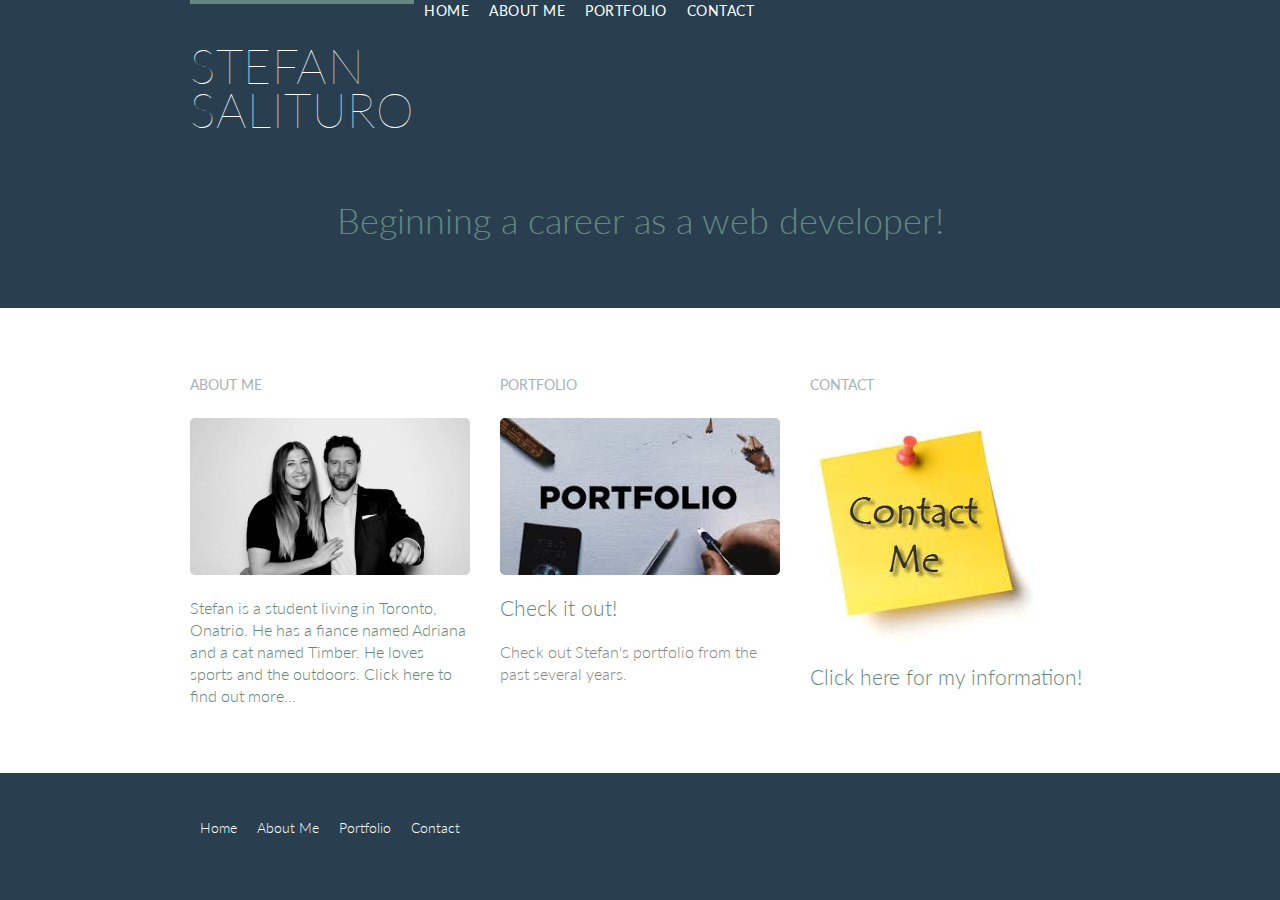
<file: index.html>
<!DOCTYPE html>
<html lang="en-us">

<head>

  <meta charset="UTF-8">

  <title>Bootstrap Responsive Website Homework - Stefan Salituro</title>

  <!-- Bootstrap CDN -->
  <link rel="stylesheet" href="https://maxcdn.bootstrapcdn.com/bootstrap/4.0.0/css/bootstrap.min.css">
  <link rel="stylesheet" href="assets/stylesheets/main.css">
  <link rel="stylesheet" href="http://fonts.googleapis.com/css?family=Lato:100,300,400">

</head>

<body>

    <!-- Header / Navbar Section -->

    <header class="primary-header container group">

        <h1 class="logo">

            <a href="index.html">Stefan <br> Salituro</a>
        </h1>

        <nav class="nav primary-nav">
            <ul>
              <li><a href="index.html">Home</a></li><!--
              --><li><a href="aboutme.html">About Me</a></li><!--
              --><li><a href="portfolio.html">Portfolio</a></li><!--
              --><li><a href="contact.html">Contact</a></li>
            </ul>
          </nav>

    </header>

    <!-- Navbar section -->

    <section class="hero container">

        <h2>Beginning a career as a web developer!</h2>

    </section>

    <!-- Teasers -->

  <section class="row">
  <div class="grid">

    <!-- About Me -->

  <section class="teaser col-1-3">

    <h5>About Me</h5>

      <a href="aboutme.html">

          <img src="assets/images/aboutme.png" alt="About Me">

        <p>Stefan is a student living in Toronto, Onatrio. He has a fiance named Adriana and a cat named Timber. He loves sports and the outdoors. Click here to find out more...</p>
   
    </section><!--

        Portfolio
  
   --><section class="teaser col-1-3">

         <h5>Portfolio</h5>

          <a href="portfolio.html">

              <img src="assets/images/portfolio.jpeg" alt="Portfolio">

            <h3>Check it out!</h3>

          </a>

            <p>Check out Stefan's portfolio from the past several years.</p>

        </section><!--
  
        Contact
  
   --><section class="teaser col-1-3">

         <h5>Contact</h5>

          <a href="contact.html">

            <img src="assets/images/contactme.jpg" alt="Contact Me">

            <h3>Click here for my information!<h3>

          </a>
            
          </section>

    </div>
    </section>

</body>

 <!-- Footer -->

 <footer class="primary-footer container group">

      <nav class="nav">

          <ul>
        <li><a href="index.html">Home</a></li><!--
        --><li><a href="aboutme.html">About Me</a></li><!--
        --><li><a href="portfolio.html">Portfolio</a></li><!--
        --><li><a href="contact.html">Contact</a></li>
      </ul>
      
      </nav>

  </footer>

  </html>
</file>
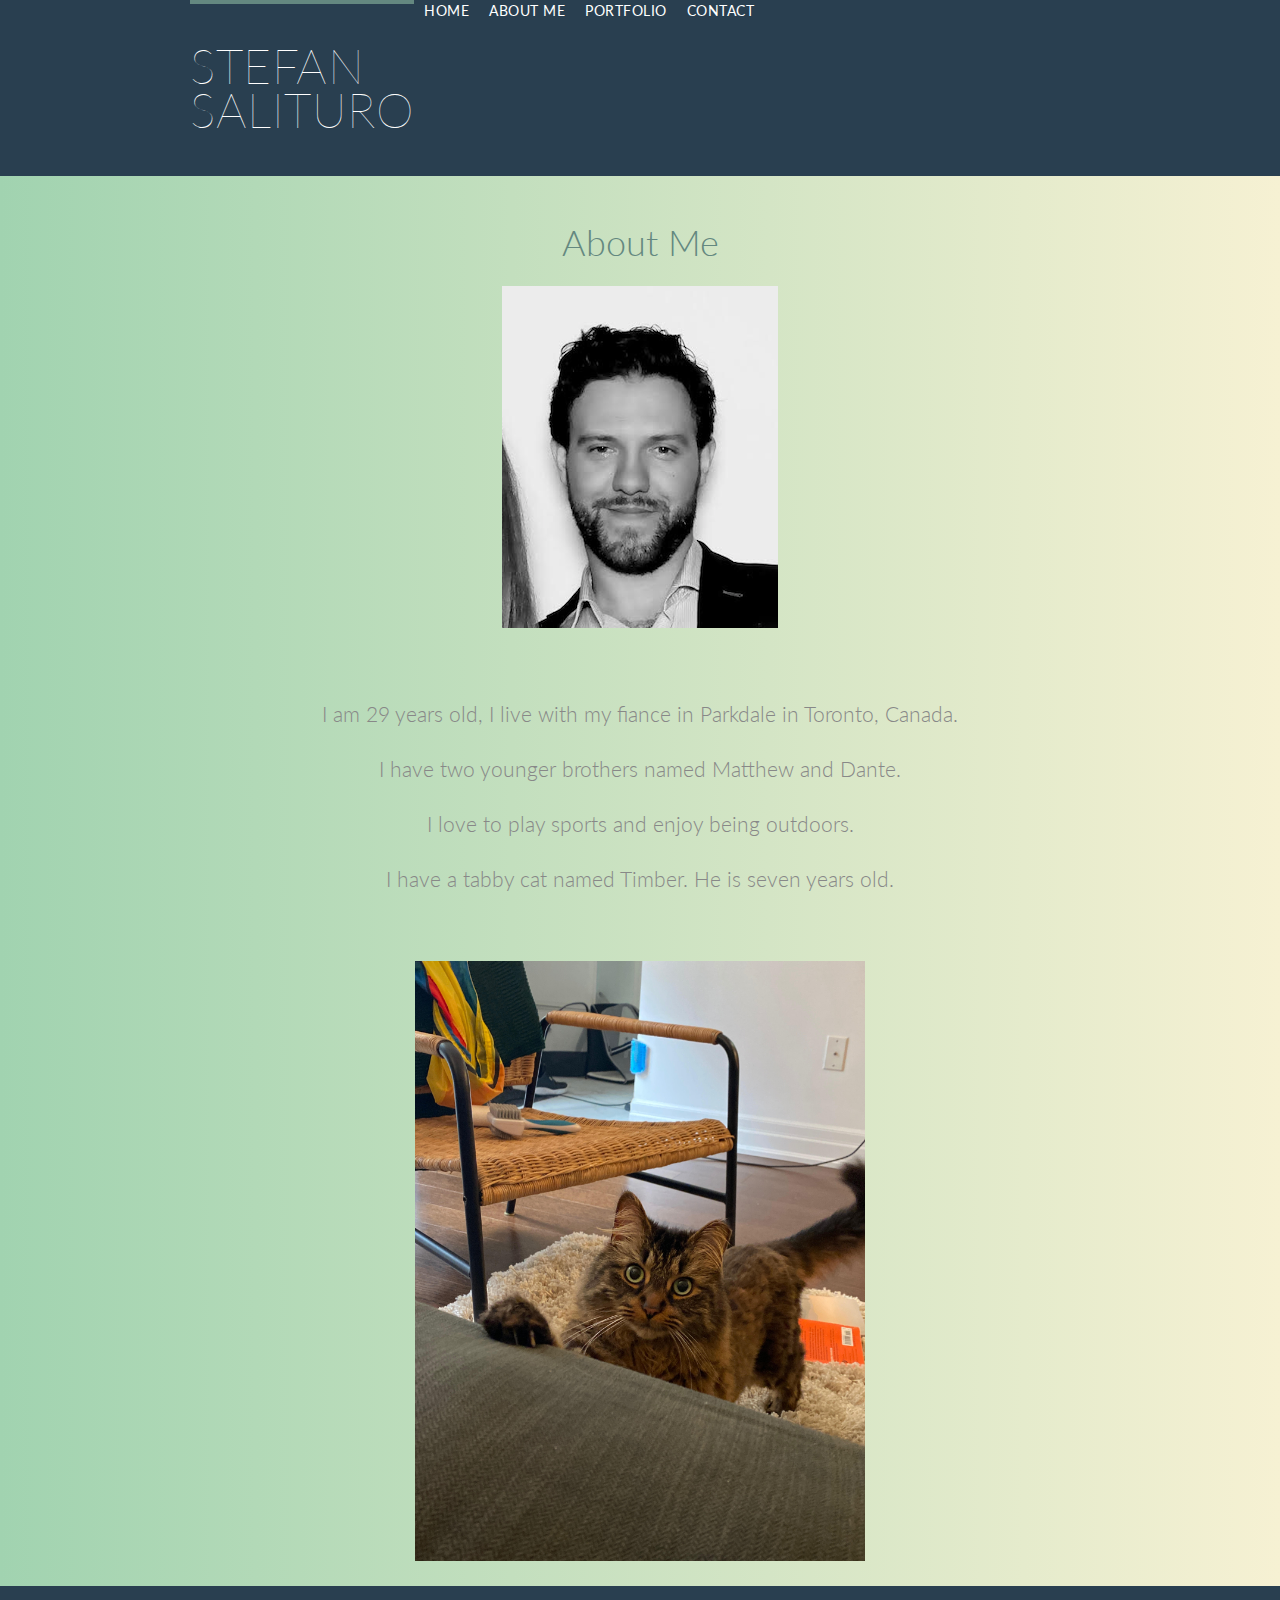
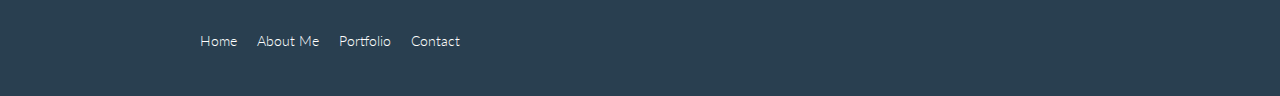
<file: aboutme.html>
<!DOCTYPE html>
<html lang="en-us">

<head>

  <meta charset="UTF-8">

  <title>About me - Stefan Salituro</title>

  <!-- Bootstrap CDN -->
  <link rel="stylesheet" href="https://maxcdn.bootstrapcdn.com/bootstrap/4.0.0/css/bootstrap.min.css">
  <link rel="stylesheet" href="assets/stylesheets/main.css">
  <link rel="stylesheet" href="http://fonts.googleapis.com/css?family=Lato:100,300,400">

</head>

<body>

    <!-- Header / Navbar Section -->

    <header class="primary-header container group">

        <h1 class="logo">

            <a href="index.html">Stefan <br> Salituro</a>
        </h1>

        <nav class="nav primary-nav">
            <ul>
              <li><a href="index.html">Home</a></li><!--
              --><li><a href="aboutme.html">About Me</a></li><!--
              --><li><a href="portfolio.html">Portfolio</a></li><!--
              --><li><a href="contact.html">Contact</a></li>
            </ul>
          </nav>

    </header>

    <!-- Lead -->

    <section class="row-alt">

      <div class="lead container">

      	<h1>About Me</h1>

          <img src="assets/images/stefan.png" alt="Stefan Salituro">

          <br>
          <br>
          <br>
          <br>

          <p>I am 29 years old, I live with my fiance in Parkdale in Toronto, Canada.</p>
          <p>I have two younger brothers named Matthew and Dante.</p>
          <p>I love to play sports and enjoy being outdoors.</p>
          <p>I have a tabby cat named Timber. He is seven years old.</p>

          <br>
          <br>

          <img src="assets/images/timber.jpg" alt="Bamba" width="50%" height="50%">

      </div>
    </section>

<!-- Footer -->

    <footer class="primary-footer container group">

      <nav class="nav">
        <ul>
          <li><a href="index.html">Home</a></li><!--
          --><li><a href="aboutme.html">About Me</a></li><!--
          --><li><a href="portfolio.html">Portfolio</a></li><!--
          --><li><a href="contact.html">Contact</a></li>
        </ul>
      </nav>

    </footer>

  </body>
</html>
</file>
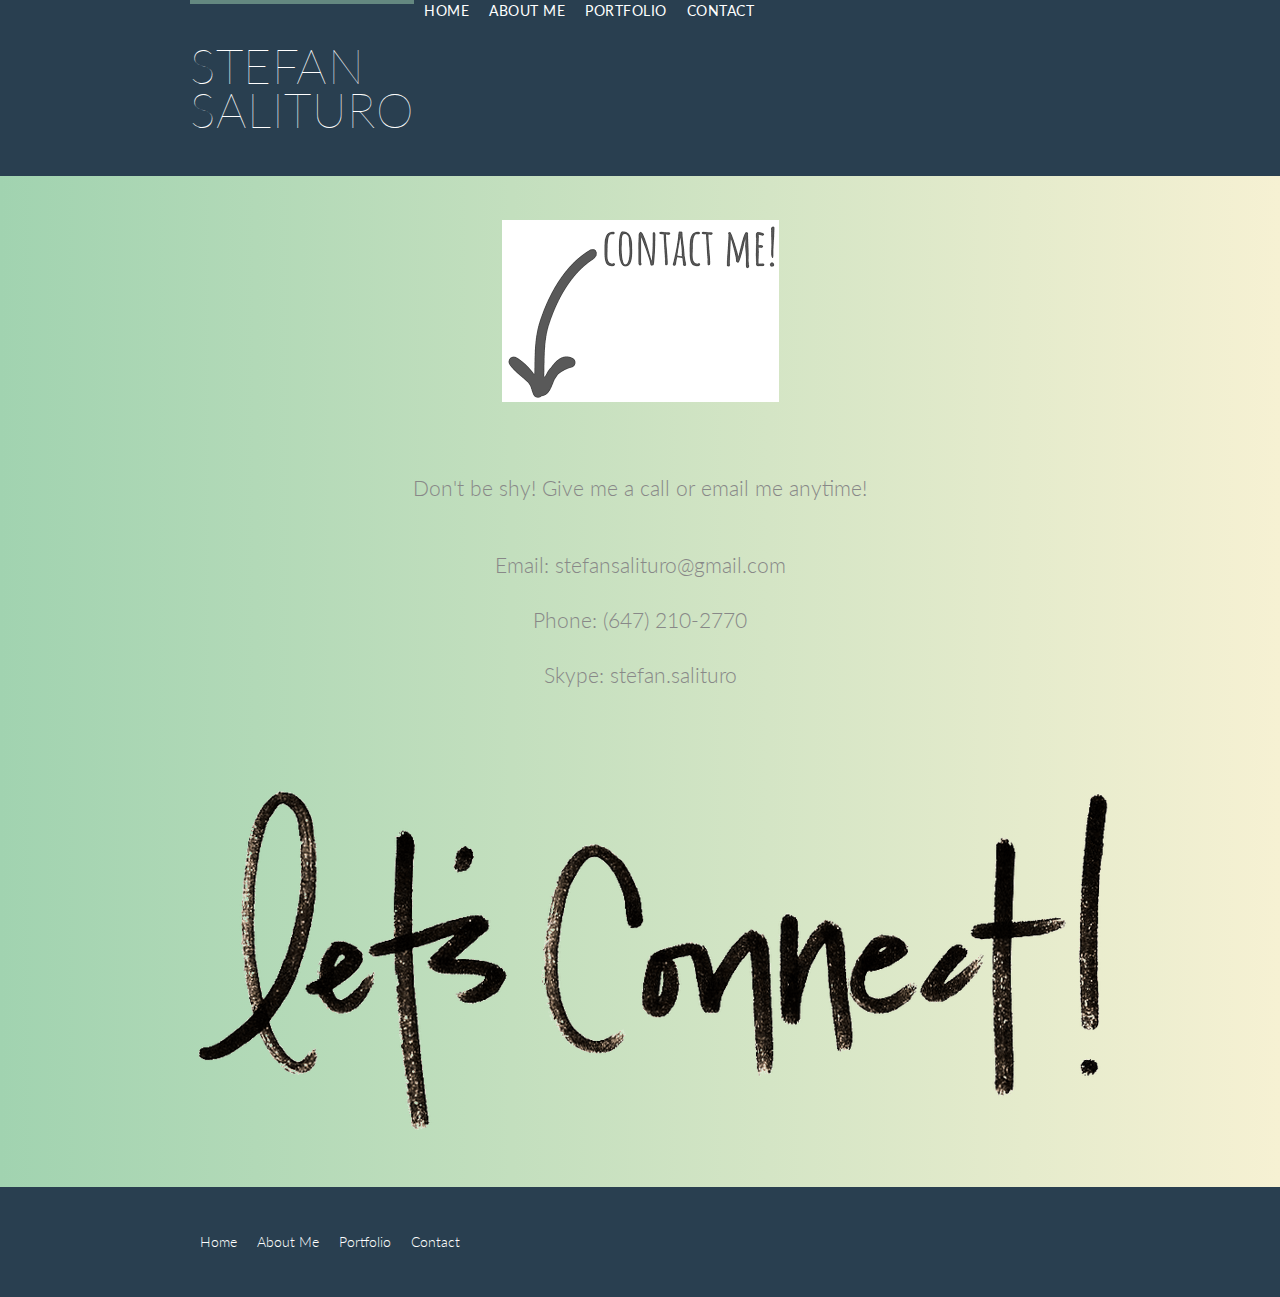
<file: contact.html>
<!DOCTYPE html>
<html lang="en-us">

<head>

  <meta charset="UTF-8">

  <title>Contact - Stefan Salituro</title>

  <!-- Bootstrap CDN -->
  <link rel="stylesheet" href="https://maxcdn.bootstrapcdn.com/bootstrap/4.0.0/css/bootstrap.min.css">
  <link rel="stylesheet" href="assets/stylesheets/main.css">
  <link rel="stylesheet" href="http://fonts.googleapis.com/css?family=Lato:100,300,400">

</head>

<body>

    <!-- Header / Navbar Section -->

    <header class="primary-header container group">

        <h1 class="logo">

            <a href="index.html">Stefan <br> Salituro</a>
        </h1>

        <nav class="nav primary-nav">
            <ul>
              <li><a href="index.html">Home</a></li><!--
              --><li><a href="aboutme.html">About Me</a></li><!--
              --><li><a href="portfolio.html">Portfolio</a></li><!--
              --><li><a href="contact.html">Contact</a></li>
            </ul>
          </nav>

    </header>

    <!-- Lead -->

    <section class="row-alt">

      <div class="lead container">

          <img src="assets/images/ctactme.png" alt="Contact Me Arrow Down">

          <br>
          <br>
          <br>
          <br>

          <p>Don't be shy! Give me a call or email me anytime!</p>

            <br>

          <p>Email: stefansalituro@gmail.com</p>
          <p>Phone: (647) 210-2770</p>
          <p>Skype: stefan.salituro</p>

          <br>
          <br>

          <img src="assets/images/letsconnect.png" alt="Lets Connect">

      </div>
    </section>

<!-- Footer -->

    <footer class="primary-footer container group">

      <nav class="nav">
        <ul>
          <li><a href="index.html">Home</a></li><!--
          --><li><a href="aboutme.html">About Me</a></li><!--
          --><li><a href="portfolio.html">Portfolio</a></li><!--
          --><li><a href="contact.html">Contact</a></li>
        </ul>
      </nav>

    </footer>

  </body>
</html>
</file>
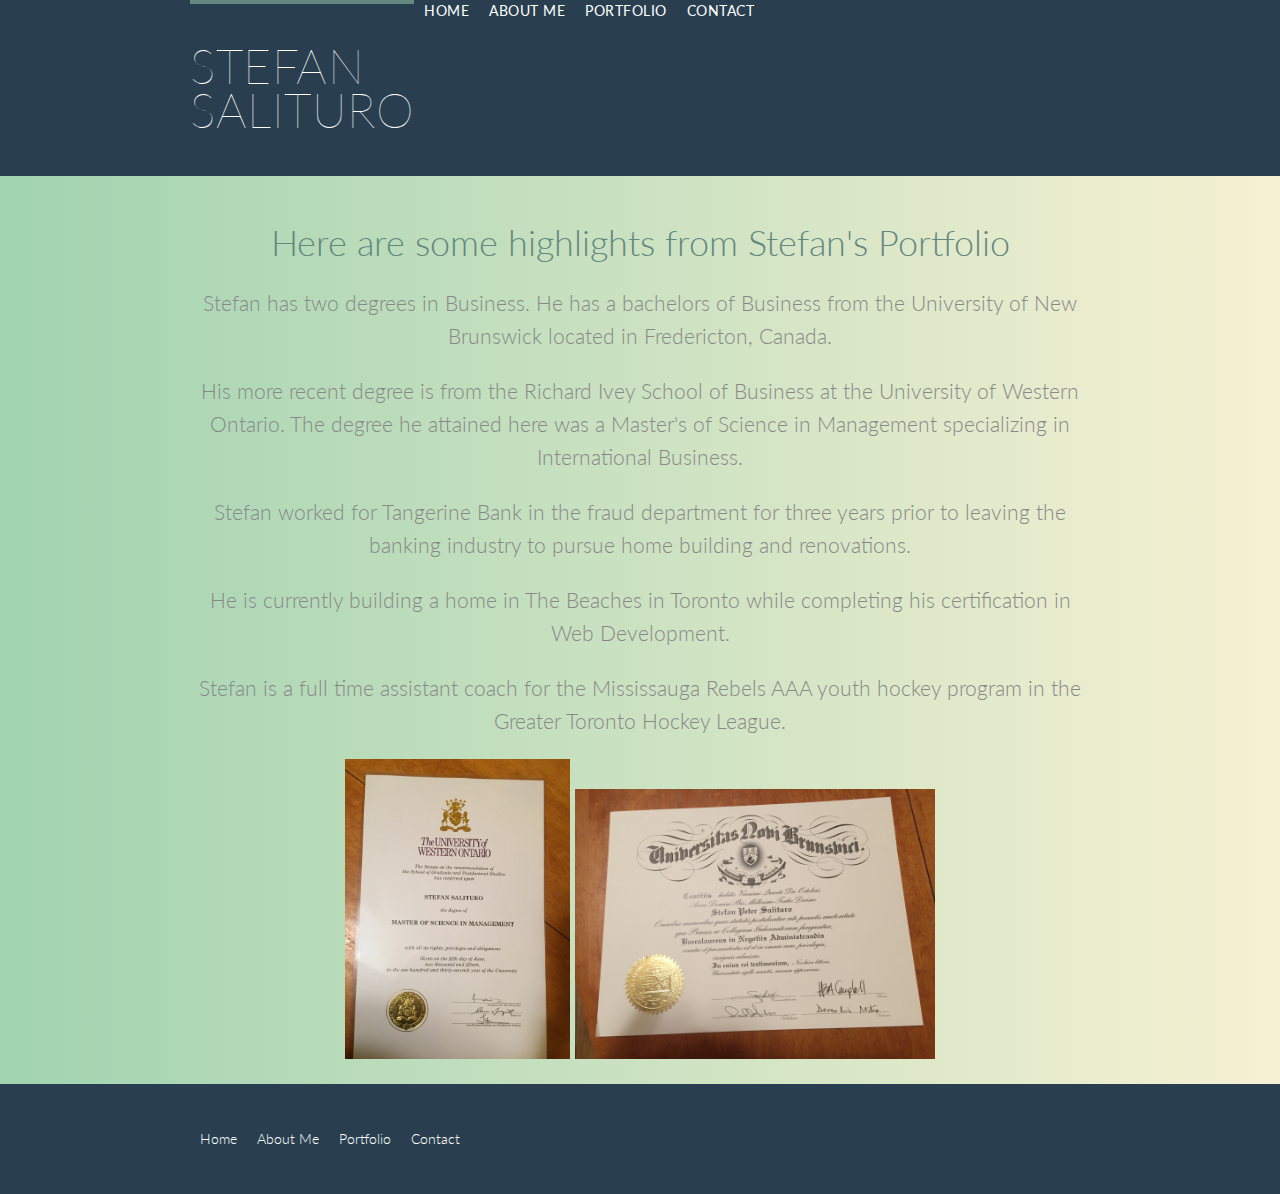
<file: portfolio.html>
<!DOCTYPE html>
<html lang="en">

  <head>
    <meta charset="utf-8">

    <title>Portfolio - Stefan Salituro</title>

    <link rel="stylesheet" href="https://maxcdn.bootstrapcdn.com/bootstrap/4.0.0/css/bootstrap.min.css">
    <link rel="stylesheet" href="assets/stylesheets/main.css">
    <link rel="stylesheet" href="http://fonts.googleapis.com/css?family=Lato:100,300,400">
  </head>

  <body>

    <!-- Header -->

    <header class="primary-header container group">

        <h1 class="logo">

            <a href="index.html">Stefan <br> Salituro</a>
        </h1>

        <nav class="nav primary-nav">
            <ul>
              <li><a href="index.html">Home</a></li><!--
              --><li><a href="aboutme.html">About Me</a></li><!--
              --><li><a href="portfolio.html">Portfolio</a></li><!--
              --><li><a href="contact.html">Contact</a></li>
            </ul>
          </nav>

    </header>

    <!-- Lead -->

    <section class="row-alt">

      <div class="lead container">

      	<h1>Here are some highlights from Stefan's Portfolio</h1>

          <p>Stefan has two degrees in Business. He has a bachelors of Business from the University of New Brunswick located in Fredericton, Canada.</p>
          <p>His more recent degree is from the Richard Ivey School of Business at the University of Western Ontario. The degree he attained here was a Master's of Science in Management specializing in International Business.</p>
          <p>Stefan worked for Tangerine Bank in the fraud department for three years prior to leaving the banking industry to pursue home building and renovations.</p>
          <p>He is currently building a home in The Beaches in Toronto while completing his certification in Web Development.</p>
          <p>Stefan is a full time assistant coach for the Mississauga Rebels AAA youth hockey program in the Greater Toronto Hockey League.</p>

          <!-- Images of two degrees to add to portfolio -->

          <img src="assets/images/IMG_2648.JPG" alt="Ivey Business Degree" width="25%" height="40%">

          <img src="assets/images/IMG_2649.JPG" alt="University of New Brunswick Degree" height="40%" width="40%">

      </div>

    </section>

<!-- Footer -->

    <footer class="primary-footer container group">

      <nav class="nav">

        <ul>

          <li><a href="index.html">Home</a></li><!--
          --><li><a href="aboutme.html">About Me</a></li><!--
          --><li><a href="portfolio.html">Portfolio</a></li><!--
          --><li><a href="contact.html">Contact</a></li>

        </ul>

      </nav>

    </footer>

  </body>
</html>
</file>
<file: assets/stylesheets/main.css>
/* http://meyerweb.com/eric/tools/css/reset/ 
   v2.0 | 20110126
   License: none (public domain)
*/

html, body, div, span, applet, object, iframe,
h1, h2, h3, h4, h5, h6, p, blockquote, pre,
a, abbr, acronym, address, big, cite, code,
del, dfn, em, img, ins, kbd, q, s, samp,
small, strike, strong, sub, sup, tt, var,
b, u, i, center,
dl, dt, dd, ol, ul, li,
fieldset, form, label, legend,
table, caption, tbody, tfoot, thead, tr, th, td,
article, aside, canvas, details, embed, 
figure, figcaption, footer, header, hgroup, 
menu, nav, output, ruby, section, summary,
time, mark, audio, video {
	margin: 0;
	padding: 0;
	border: 0;
	font-size: 100%;
	font: inherit;
	vertical-align: baseline;
}
/* HTML5 display-role reset for older browsers */
article, aside, details, figcaption, figure, 
footer, header, hgroup, menu, nav, section {
	display: block;
}
body {
	line-height: 1;
}
ol, ul {
	list-style: none;
}
blockquote, q {
	quotes: none;
}
blockquote:before, blockquote:after,
q:before, q:after {
	content: '';
	content: none;
}
table {
	border-collapse: collapse;
	border-spacing: 0;
}

/*
  ===============================================
  Custom Styles 
  ===============================================
*/

body {
	background: #293f50; 
	color:#888;
	font: 300 16px/22px "Lato", "Open Sans", "Helvetica Neue", Helvetica, Arial, sans-serif;
}

/*
  =================================================
  Grid
  ================================================
*/

*,
*:before, 
*:after {
	-webkit-box-sizing: border-box;
	   -moz-box-sizing: border-box;
	        box-sizing: border-box;
}
.container,
.grid {
	margin: 0 auto;
	width: 960px;
}
.container {
	padding-left: 30px;
	padding-right: 30px;
}
.grid,
.col-1-3,
.col-2-3 {
	padding-left: 15px;
	padding-right: 15px;
}
.col-1-3,
.col-2-3  {
  display: inline-block;
  vertical-align: top;
}
.col-1-3 {
  width: 33.33%;
}
.col-2-3 {
  width: 66.66%;
}

/*
  ========================================
  Clearfix
  ========================================
*/

.group:before,
.group:after {
  content: "";
  display: table;
}
.group:after {
  clear: both;
}
.group {
  clear: both;
  *zoom: 1;
}

/*
  ========================================
  Rows
  ========================================
*/

.row,
.row-alt {
  min-width: 960px;
}
.row {
  background: #fff;
  padding: 66px 0 44px 0;
}
.row-alt {
  background: #cbe2c1;
  background: -webkit-linear-gradient(to right, #a1d3b0, #f6f1d3);
  background:    -moz-linear-gradient(to right, #a1d3b0, #f6f1d3);
  background:         linear-gradient(to right, #a1d3b0, #f6f1d3);
  padding: 44px 0 22px 0;
}

/*
  ========================================
  Typography
  ========================================
*/

h1, h2, h3, h4 {
  color: #648880;
}
h1, h3, h4, h5, p {
  margin-bottom: 22px;
}
h1 {
  font-size: 36px;
  line-height: 44px;
}
h2 {
  font-size: 24px;
  line-height: 44px;
}
h3 {
  font-size: 21px;
}
h4 {
  font-size: 18px;
}
h5 {
  color: #a9b2b9;
  font-size: 14px;
  font-weight: 400;
  text-transform: uppercase;
}
strong {
  font-weight: 400;
}
cite,
em {
  font-style: italic;
}

/*
  ========================================
  Leads
  ========================================
*/

.lead {
  text-align: center;
}
.lead p {
  font-size: 21px;
  line-height: 33px;
}

/*
  ========================================
  Links
  ========================================
*/

a {
  color: #648880;
  text-decoration: none;
}
a:hover {
  color: #a9b2b9;
}
p a {
  border-bottom: 1px solid #dfe2e5;
}
.primary-header a,
.primary-footer a {
  color: #fff;
}
.primary-header a:hover,
.primary-footer a:hover {
  color: #648880;
}

/*
  ========================================
  Buttons
  ========================================
*/

.btn {
  border-radius: 5px;
  color: #fff;
  cursor: pointer;
  display: inline-block;
  font-weight: 400;
  letter-spacing: .5px;
  margin: 0;
  text-transform: uppercase;
}
.btn-alt {
  border: 1px solid #fff;
  padding: 10px 30px;
}
.btn-alt:hover {
  background: #fff;
  color: #648880;
}

/*
  ========================================
  Primary header
  ========================================
*/

.logo {
  border-top: 4px solid #648880;
  float: left;
  font-size: 48px;
  font-weight: 100;
  letter-spacing: .5px;
  line-height: 44px;
  padding: 40px 0 22px 0;
  text-transform: uppercase;
}
.tagline {
  margin: 66px 0 22px 0;
  text-align: right;
}
.primary-nav {
  font-size: 14px;
  font-weight: 400;
  letter-spacing: .5px;
  text-transform: uppercase;
}

/*
  ========================================
  Primary footer
  ========================================
*/

.primary-footer {
  color: #648880;
  font-size: 14px;
  padding-bottom: 44px;
  padding-top: 44px;
}
.primary-footer small {
  float: left;
  font-weight: 400;
}

/*
  ========================================
  Navigation
  ========================================
*/

.nav {
  text-align: right;
}
.nav li {
  display: inline-block;
  margin: 0 10px;
  vertical-align: top;
}
.nav li:last-child {
  margin-right: 0;
}

/*
  ========================================
  Home
  ========================================
*/

.hero {
  color: #fff;
  line-height: 44px;
  padding: 22px 80px 66px 80px;
  text-align: center;
}
.hero h2 {
  font-size: 36px;
}
.hero p {
  font-size: 24px;
  font-weight: 100;
}
.teaser a:hover h3 {
  color: #a9b2b9;
}
.teaser img {
  border-radius: 5px;
  display: block;
  margin-bottom: 22px;
  max-width: 100%
}

/*
  ========================================
  Speakers
  ========================================
*/

.speaker {
  margin-bottom: 44px;
}
.speaker-info {
  border: 1px solid #dfe2e5;
  border-radius: 5px;
  margin-top: 88px;
  padding-bottom: 22px;
  text-align: center;
}
.speaker-info img {
  border-radius: 50%;
  height: 130px;
  margin: -66px 0 22px 0;
  vertical-align: top;
}

/*
  ========================================
  Venue
  ========================================
*/

.venue-theatre {
  margin-bottom: 66px;
}
.venue-hotel {
  margin-bottom: 22px;
}
.venue-map {
  height: 264px;
}
</file>
